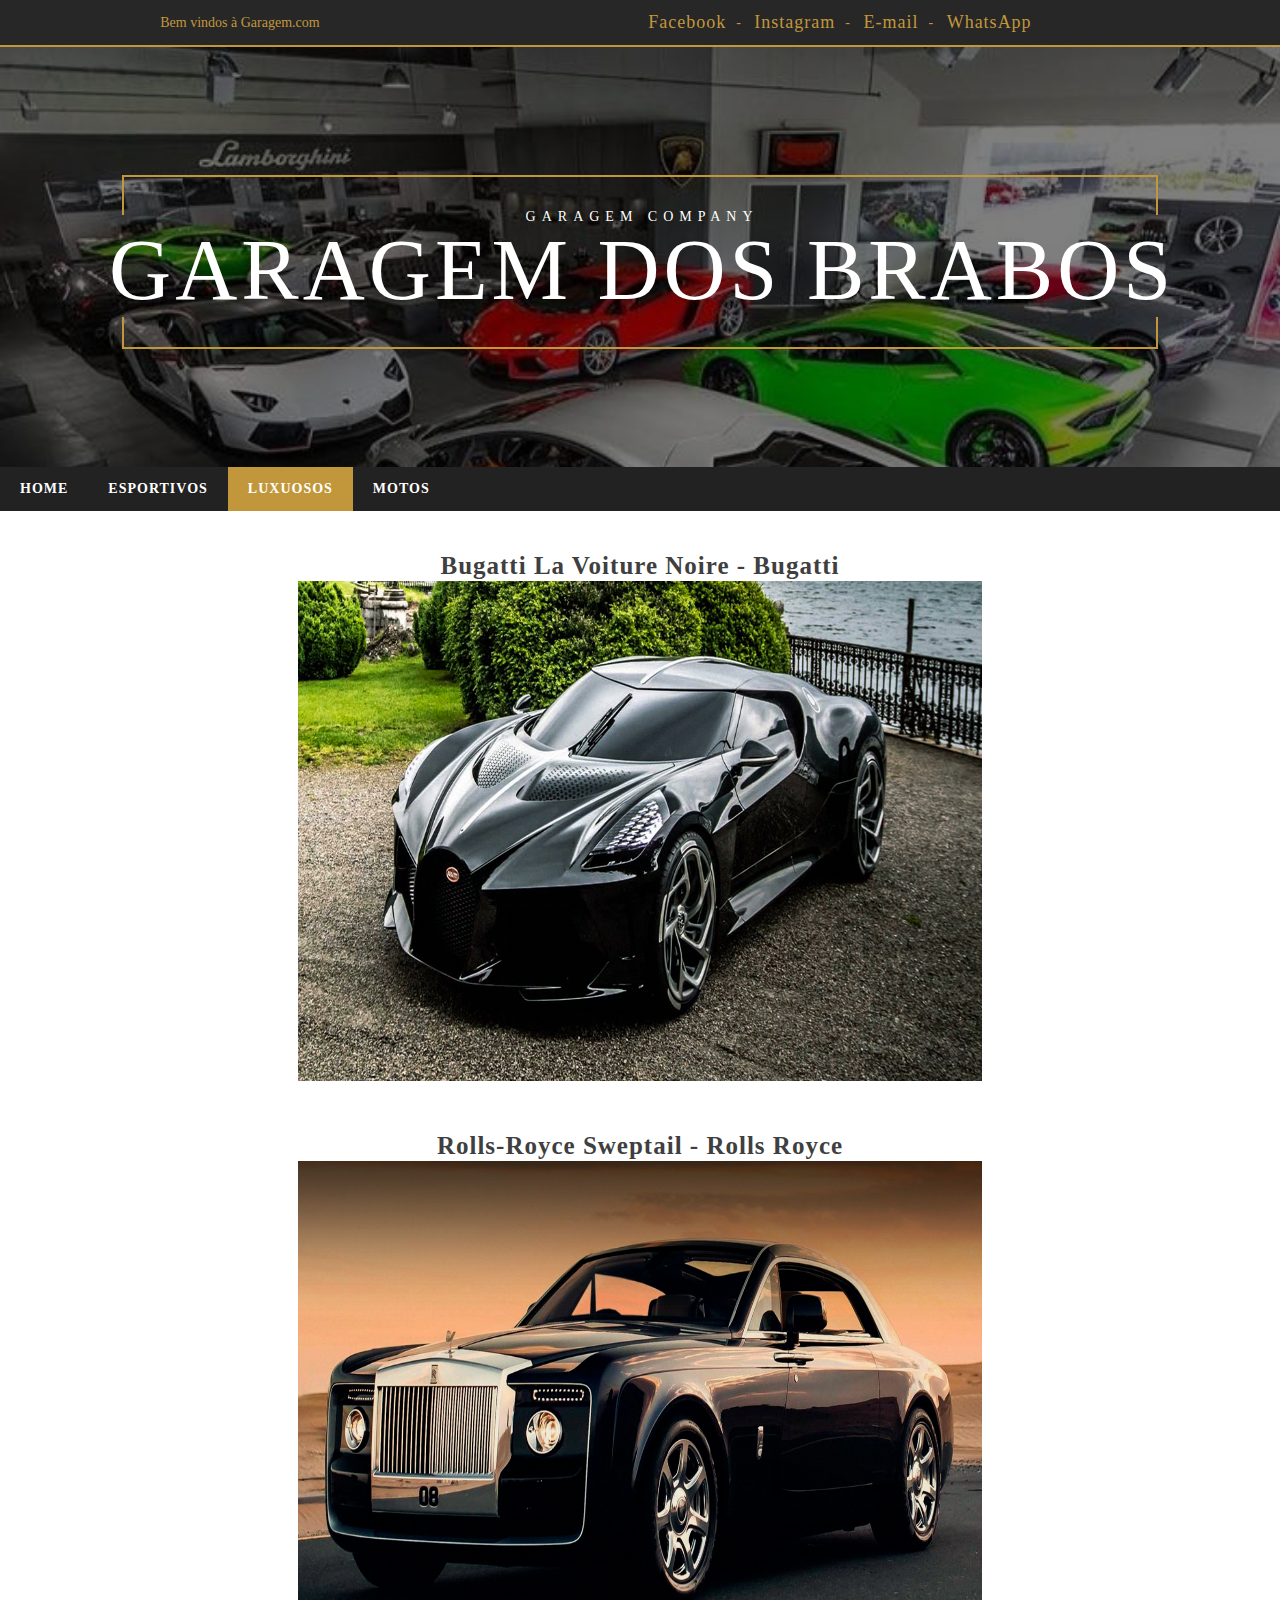
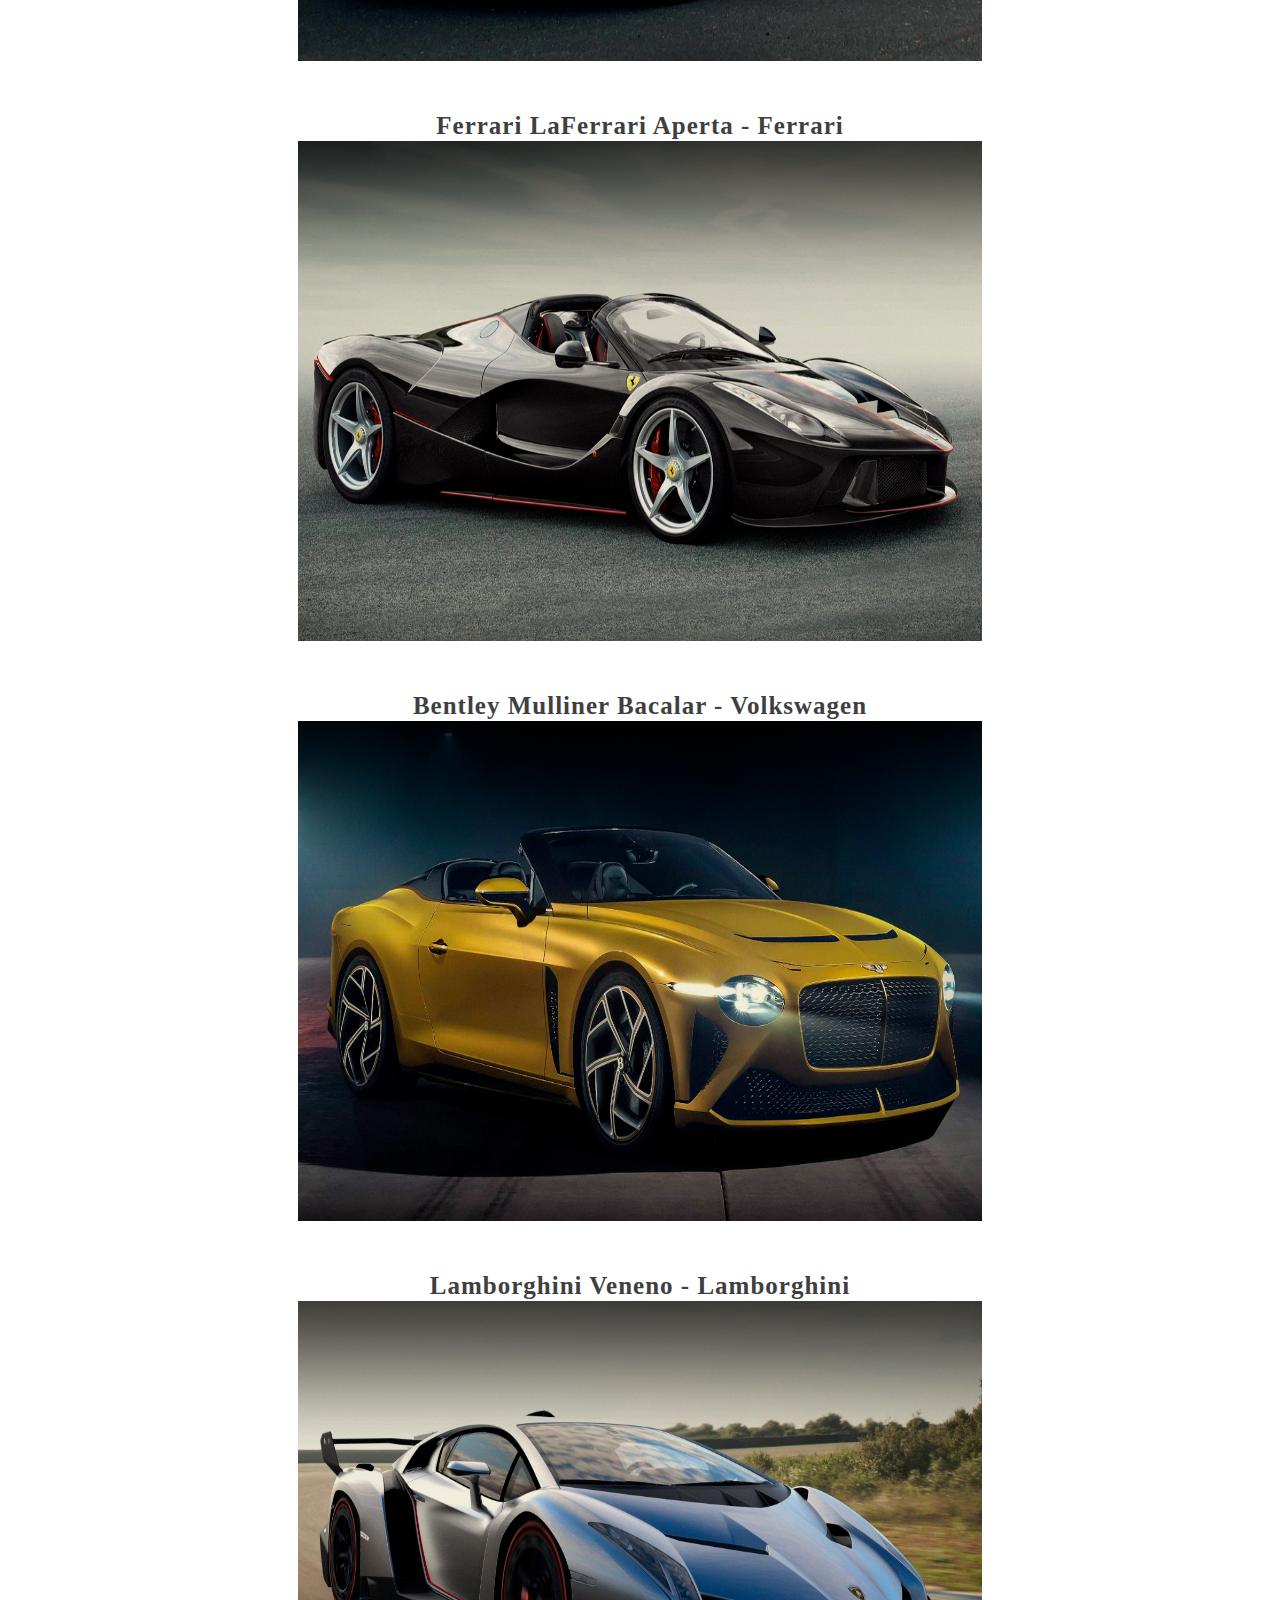
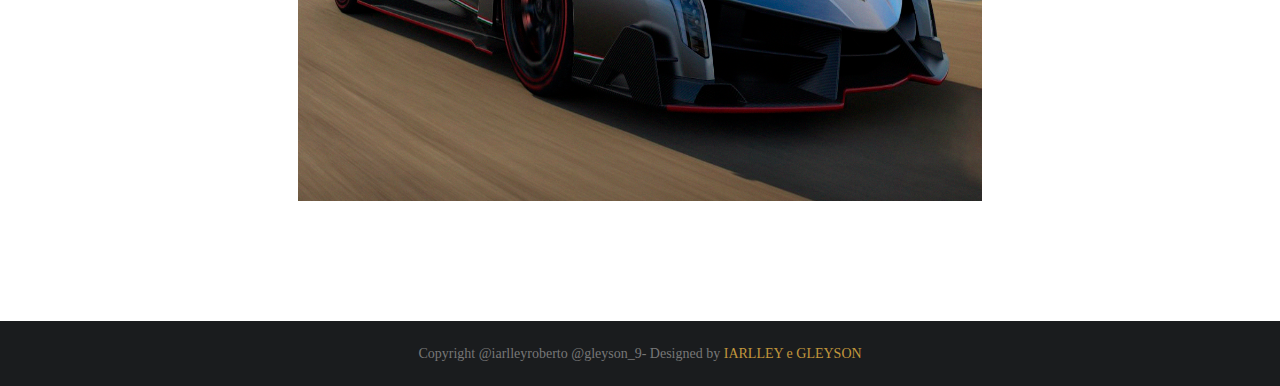
<file: luxuosos.html>
<!DOCTYPE html>

<html lang="pt-BR">

<head>

	<meta charset="utf-8">
	<title>Luxuosos</title>

	<meta name="viewport" content="width=device-width, initial-scale=1, maximum-scale=1">


	<link rel="stylesheet" href="css/zerogrid.css">
	<link rel="stylesheet" href="css/style.css">
	<link rel="stylesheet" href="css/menu.css">



</head>

<body class="archive-page">
	<div class="wrap-body">
		<header>
			<div class="wrap-header">
				<!--Top-->
				<div id="top">
					<div class="zerogrid">
						<div class="row">
							<div class="col-1-3">
								<span>Bem vindos à Garagem.com</span>
							</div>
							<div class="col-2-3">
								<ul class="list-inline top-link link">
									<li><a href="https://www.facebook.com/?stype=lo&deoia=1&jlou=Afdy8auU8xF8Gd0KsKxhVnzHnp9d_Wj6vDFQFff2fGv_oxCU9Ll9mzgyxa1Q1RDwobz7qfbBeJoIRMGCYxtGEz1kWVenQhYLFztQyZKONhVMMw&smuh=3396&lh=Ac8pg2dFLOm7gNgeCLI">Facebook</a></li>
									<li><a href="https://www.instagram.com/iarlleyroberto/">Instagram</a></li>
									<li><a href="#">E-mail</a></li>
									<li><a href="#">WhatsApp</a></li>
								</ul>
							</div>
						</div>
					</div>
				</div>
				<!---Main Header--->
				<div class="main-header">
					<div class="zerogrid">
						<div class="row">
							<div class="hero-heading">
								<sup>GARAGEM COMPANY</sup>
								<span>GARAGEM DOS BRABOS</span>
								<div class="tl"></div>
								<div class="tr"></div>
								<div class="br"></div>
								<div class="bl"></div>
							</div>
						</div>
					</div>
				</div>

				<!---Top Menu--->
				<div id="cssmenu">
					<ul>
						<li><a href="index.html"><span>Home</span></a></li>
						<li ><a href="esportivos.html"><span>Esportivos</span></a></li>
						<li class="active"><a href="luxuosos.html"><span>Luxuosos</span></a></li>
						<li class="last"><a href="motos.html"><span>Motos</span></a></li>
					</ul>
				</div>

			</div>
		</header>

		<!--/Container-->
		<section id="container">
			<div class="wrap-container zerogrid">

				<div id="main-content">
					<div class="wrap-content center">

						<div>
							<h2 style="text-align: center;"> Bugatti La Voiture Noire - Bugatti</h2>
							<img style="width: 60%; height: 500px; margin-bottom: 50px;"
								src="./images/Bugatti La Voiture Noire.png" alt="Bugatti">
						</div>
						<div>
							<h2 style="text-align: center;"> Rolls-Royce Sweptail - Rolls Royce</h2>
							<img style="width: 60%; height: 500px; margin-bottom: 50px;"
								src="./images/Rolls-Royce Sweptail.png" alt="Rolls Royce">
						</div>
						<div>
							<h2 style="text-align: center;"> Ferrari LaFerrari Aperta - Ferrari</h2>
							<img style="width: 60%; height: 500px; margin-bottom: 50px;"
								src="./images/La ferrari.png" alt="Ferrari">
						</div>
						<div>
							<h2 style="text-align: center;"> Bentley Mulliner Bacalar - Volkswagen</h2>
							<img style="width: 60%; height: 500px; margin-bottom: 50px;"
								src="./images/Bentley Mulliner Bacalar.png" alt="Volkswagen">
						</div>
						<div>
							<h2 style="text-align: center;"> Lamborghini Veneno - Lamborghini </h2>
							<img style="width: 60%; height: 500px; margin-bottom: 50px;"
								src="./images/lamborghini veneno.png" alt="Lamborghini">
						</div>


					</div>
				</div>
			</div>
		</section>

		<!--Rodapé-->
		<footer>

			<div class="bottom-footer">
				<div class="copyright">
					Copyright @iarlleyroberto @gleyson_9- Designed by <a
						href="https://www.instagram.com/iarlleyroberto/">IARLLEY e GLEYSON</a>
				</div>
			</div>


		</footer>
	</div>

</body>

</html>
</file>
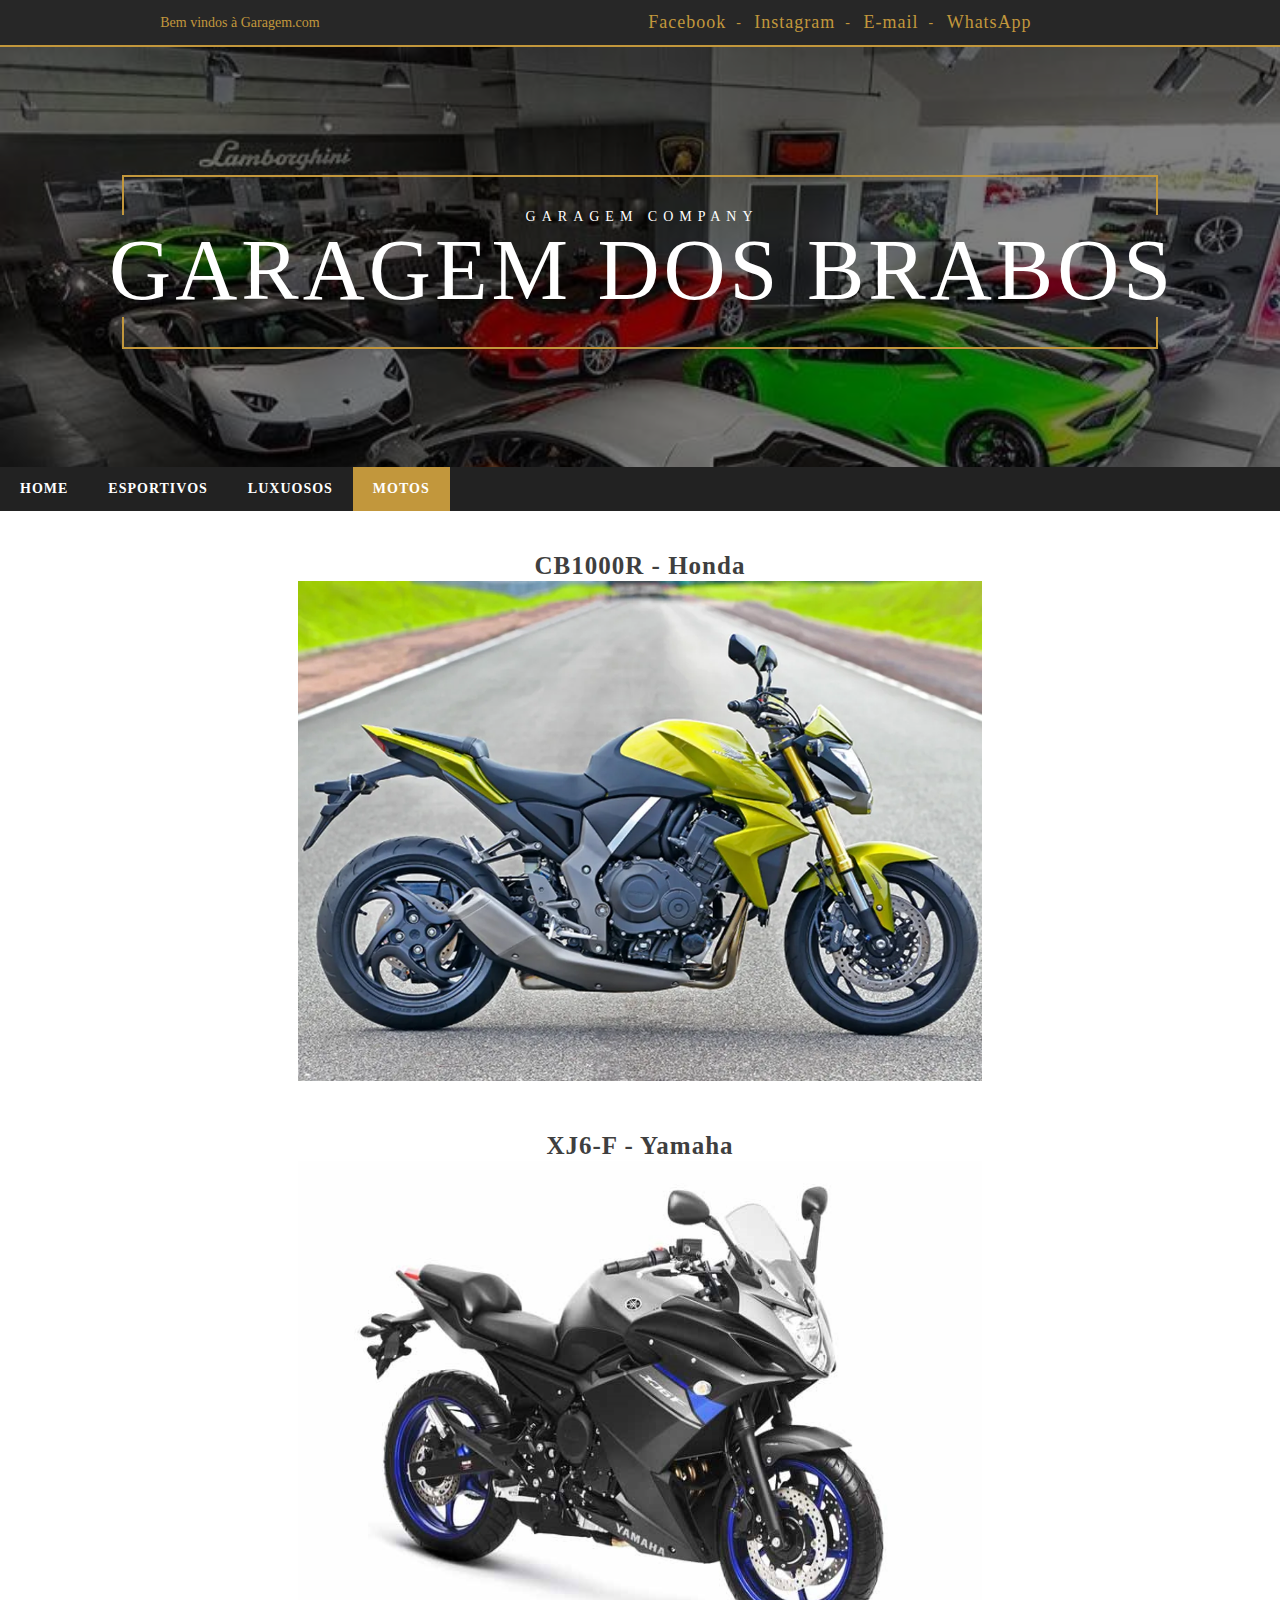
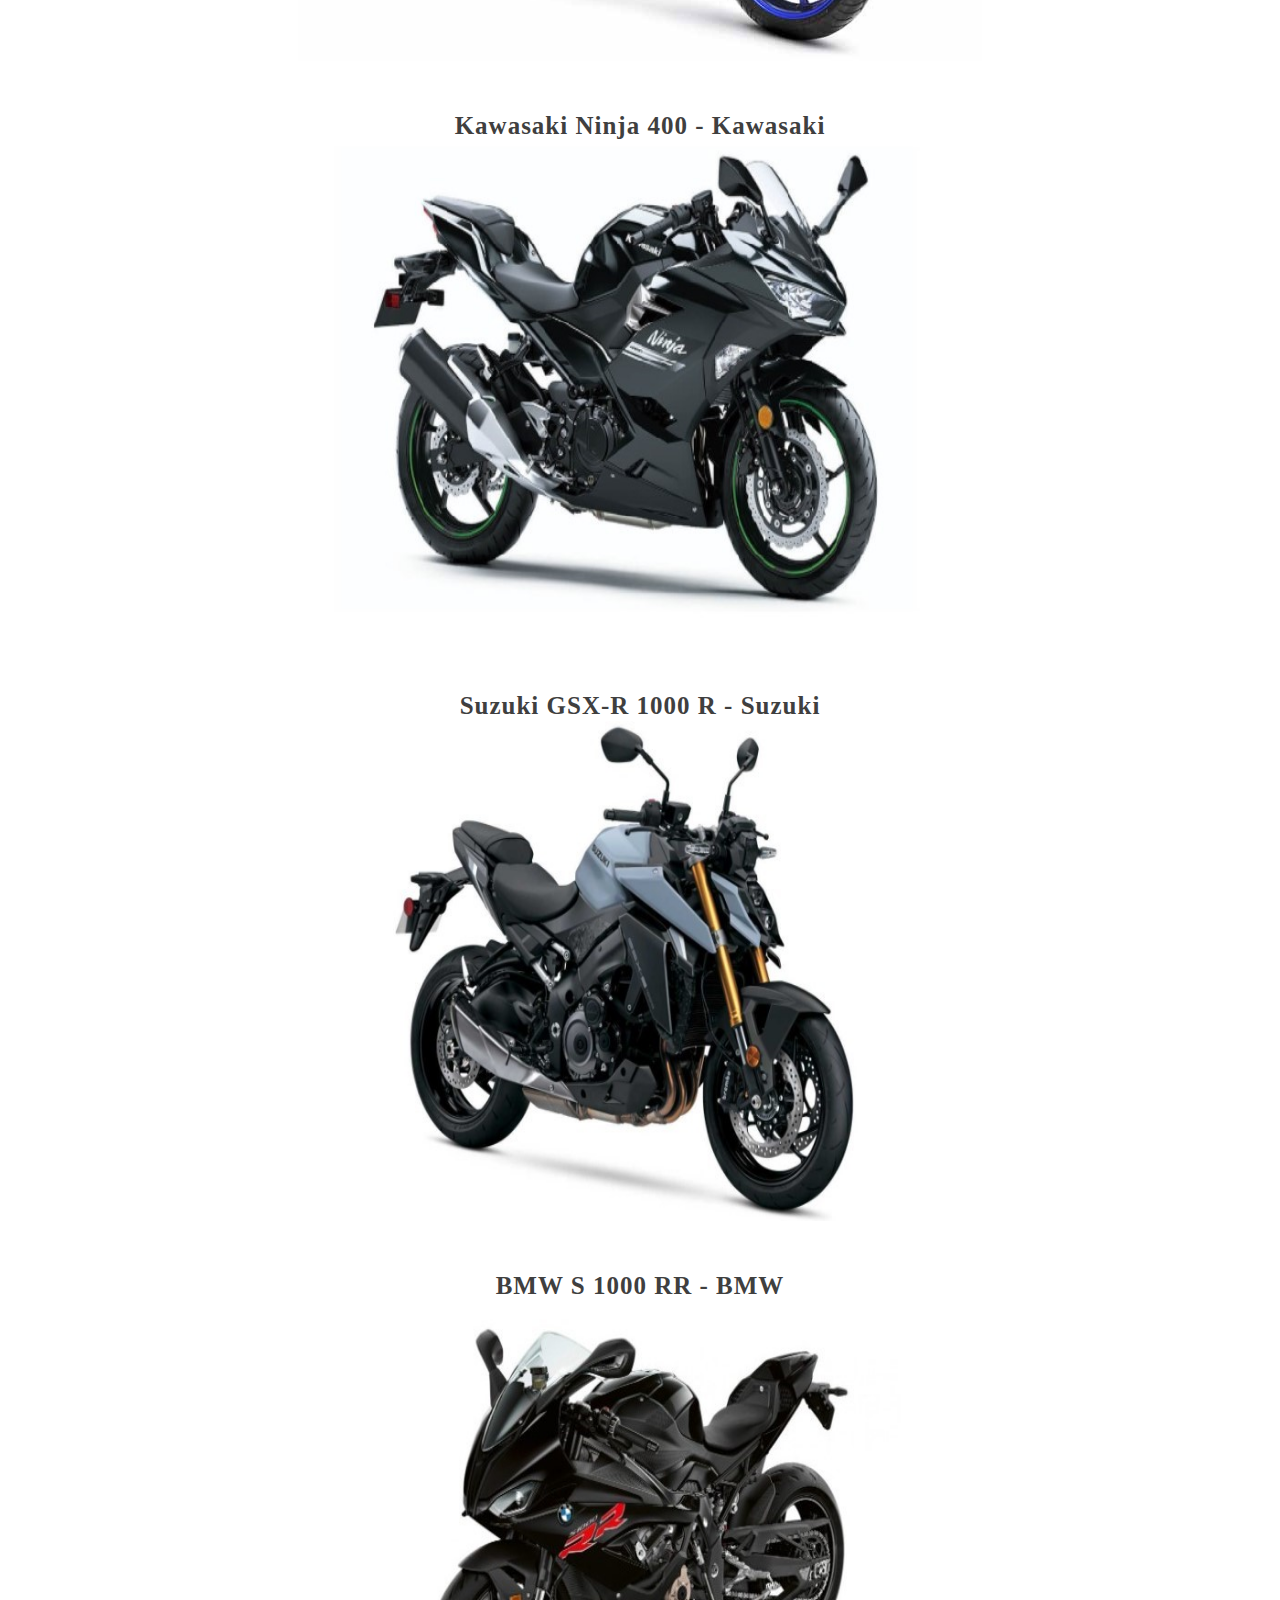
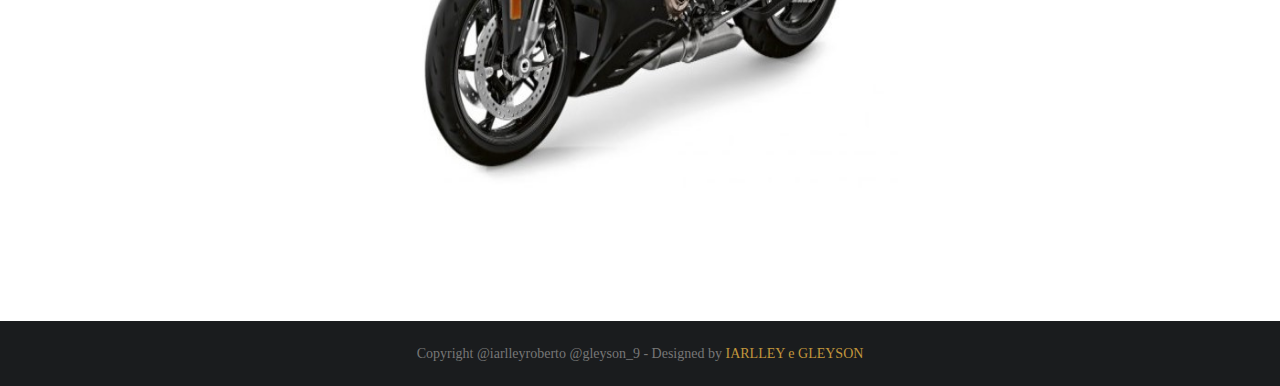
<file: motos.html>
<!DOCTYPE html>

<html lang="pt-BR">

<head>

	<meta charset="utf-8">
	<title>Motos</title>

	<meta name="viewport" content="width=device-width, initial-scale=1, maximum-scale=1">


	<link rel="stylesheet" href="css/zerogrid.css">
	<link rel="stylesheet" href="css/style.css">
	<link rel="stylesheet" href="css/menu.css">



</head>

<body class="archive-page">
	<div class="wrap-body">
		<header>
			<div class="wrap-header">
				<!--Top-->
				<div id="top">
					<div class="zerogrid">
						<div class="row">
							<div class="col-1-3">
								<span>Bem vindos à Garagem.com</span>
							</div>
							<div class="col-2-3">
								<ul class="list-inline top-link link">
									<li><a href="https://www.facebook.com/?stype=lo&deoia=1&jlou=Afdy8auU8xF8Gd0KsKxhVnzHnp9d_Wj6vDFQFff2fGv_oxCU9Ll9mzgyxa1Q1RDwobz7qfbBeJoIRMGCYxtGEz1kWVenQhYLFztQyZKONhVMMw&smuh=3396&lh=Ac8pg2dFLOm7gNgeCLI">Facebook</a></li>
									<li><a href="https://www.instagram.com/iarlleyroberto/">Instagram</a></li>
									<li><a href="#">E-mail</a></li>
									<li><a href="#">WhatsApp</a></li>
								</ul>
							</div>
						</div>
					</div>
				</div>
				<!---Main Header--->
				<div class="main-header">
					<div class="zerogrid">
						<div class="row">
							<div class="hero-heading">
								<sup>GARAGEM COMPANY</sup>
								<span>GARAGEM DOS BRABOS</span>
								<div class="tl"></div>
								<div class="tr"></div>
								<div class="br"></div>
								<div class="bl"></div>
							</div>
						</div>
					</div>
				</div>

				<!---Top Menu--->
				<div id="cssmenu">
					<ul>
						<li><a href="index.html"><span>Home</span></a></li>
						<li><a href="esportivos.html"><span>Esportivos</span></a></li>
						<li><a href="luxuosos.html"><span>Luxuosos</span></a></li>
						<li class="active" class="last"><a href="motos.html"><span>Motos</span></a></li>
					</ul>
				</div>

			</div>
		</header>

		<!--/Container-->
		<section id="container">
			<div class="wrap-container zerogrid">

				<div id="main-content">
					<div class="wrap-content center">

						<div>
							<h2 style="text-align: center;"> CB1000R - Honda</h2>
							<img style="width: 60%; height: 500px; margin-bottom: 50px;"
								src="./images/cb1000r.webp" alt="Honda">
						</div>
						<div>
							<h2 style="text-align: center;"> XJ6-F - Yamaha</h2>
							<img style="width: 60%; height: 500px; margin-bottom: 50px;"
								src="./images/xj6-f.jpg" alt="Yamaha">
						</div>
						<div>
							<h2 style="text-align: center;"> Kawasaki Ninja 400   - Kawasaki</h2>
							<img style="width: 60%; height: 500px; margin-bottom: 50px;"
								src="./images/Kawasaki Ninja 400.jpeg" alt="Kawasaki">
						</div>
						<div>
							<h2 style="text-align: center;"> Suzuki GSX-R 1000 R - Suzuki</h2>
							<img style="width: 60%; height: 500px; margin-bottom: 50px;"
								src="./images/Suzuki GSX-R 1000 R.jpeg" alt="Suzuki">
						</div>
						<div>
							<h2 style="text-align: center;"> BMW S 1000 RR  - BMW</h2>
							<img style="width: 60%; height: 500px; margin-bottom: 50px;"
								src="./images/BMW S 1000 RR.jpeg" alt="BMW">
						</div>

					</div>
				</div>
			</div>
		</section>

		<!--Rodapé-->
		<footer>

			<div class="bottom-footer">
				<div class="copyright">
					Copyright @iarlleyroberto @gleyson_9 - Designed by <a
						href="https://www.instagram.com/iarlleyroberto/">IARLLEY e GLEYSON</a>
				</div>
			</div>


		</footer>
	</div>

</body>

</html>
</file>
<file: css/zerogrid.css>
/*
Zerotheme.com | Free Html5 Responsive Templates
Zerogrid - A Single Grid System for Responsive Design
Author: Kimmy
Version : 3.0
Author URI: https://www.zerotheme.com/
*/
/* -------------------------------------------- */
/* ------------------Grid System--------------- */ 
.zerogrid{ width: 1200px; position: relative; margin: 0 auto; padding: 0px;}
.zerogrid:after { content: "\0020"; display: block; height: 0; clear: both; visibility: hidden; }

.zerogrid .f-right{float: right!important;}
.zerogrid .f-left{float: left!important;}

.zerogrid .row{}
.zerogrid .row:before,.row:after { content: '\0020'; display: block; overflow: hidden; visibility: hidden; width: 0; height: 0; }
.zerogrid .row:after{clear: both; }
.zerogrid .row{zoom: 1;}

.zerogrid .wrap-col{margin:10px;}

.zerogrid .col-1-2, .zerogrid .col-1-3, .zerogrid .col-2-3, .zerogrid .col-1-4, .zerogrid .col-2-4, .zerogrid .col-3-4, .zerogrid .col-1-5, .zerogrid .col-2-5, .zerogrid .col-3-5, .zerogrid .col-4-5, .zerogrid .col-1-6, .zerogrid .col-2-6, .zerogrid .col-3-6, .zerogrid .col-4-6, .zerogrid .col-5-6{float:left; display: inline-block;}

.zerogrid .col-full{width:100%;}

.zerogrid .col-1-2,.zerogrid .col-1-2-fixed{width:50%;}
.zerogrid .offset-1-2{margin-left: 50%;}

.zerogrid .col-1-3,.zerogrid .col-1-3-fixed{width:33.33%;}
.zerogrid .col-2-3,.zerogrid .col-2-3-fixed{width:66.66%;}
.zerogrid .offset-1-3{margin-left: 33.33%;}
.zerogrid .offset-2-3{margin-left: 66.66%;}

.zerogrid .col-1-4,.zerogrid .col-1-4-fixed{width:25%;}
.zerogrid .col-2-4,.zerogrid .col-2-4-fixed{width:50%;}
.zerogrid .col-3-4,.zerogrid .col-3-4-fixed{width:75%;}
.zerogrid .offset-1-4{margin-left: 25%;}
.zerogrid .offset-2-4{margin-left: 50%;}
.zerogrid .offset-3-4{margin-left: 75%;}

.zerogrid .col-1-5,.zerogrid .col-1-5-fixed{width:20%;}
.zerogrid .col-2-5,.zerogrid .col-2-5-fixed{width:40%;}
.zerogrid .col-3-5,.zerogrid .col-3-5-fixed{width:60%;}
.zerogrid .col-4-5,.zerogrid .col-4-5-fixed{width:80%;}
.zerogrid .offset-1-5{margin-left: 20%;}
.zerogrid .offset-2-5{margin-left: 40%;}
.zerogrid .offset-3-5{margin-left: 60%;}
.zerogrid .offset-4-5{margin-left: 80%;}

.zerogrid .col-1-6,.zerogrid .col-1-6-fixed{width:16.66%;}
.zerogrid .col-2-6,.zerogrid .col-2-6-fixed{width:33.33%;}
.zerogrid .col-3-6,.zerogrid .col-3-6-fixed{width:50%;}
.zerogrid .col-4-6,.zerogrid .col-4-6-fixed{width:66.66%;}
.zerogrid .col-5-6,.zerogrid .col-5-6-fixed{width:83.33%;}
.zerogrid .offset-1-6{margin-left: 16.66%;}
.zerogrid .offset-2-6{margin-left: 33.33%;}
.zerogrid .offset-3-6{margin-left: 50%;}
.zerogrid .offset-4-6{margin-left: 66.66%;}
.zerogrid .offset-5-6{margin-left: 83.33%;}

@media only screen and (min-width: 960px) and (max-width: 1199px) {
	.zerogrid{width:960px;}
}

@media only screen and (min-width: 768px) and (max-width: 959px) {
	.zerogrid{width:768px;}
}

@media only screen and (max-width: 767px) {
	.zerogrid, .zerogrid .col-1-2, .zerogrid .col-1-3, .zerogrid .col-2-3, .zerogrid .col-1-4, .zerogrid .col-2-4, .zerogrid .col-3-4, .zerogrid .col-1-5, .zerogrid .col-2-5, .zerogrid .col-3-5, .zerogrid .col-4-5, .zerogrid .col-1-6, .zerogrid .col-2-6, .zerogrid .col-3-6, .zerogrid .col-4-6, .zerogrid .col-5-6{width:100%;}
	
	.zerogrid .offset-1-2, .zerogrid .offset-1-3, .zerogrid .offset-2-3, .zerogrid .offset-1-4, .zerogrid .offset-2-4, .zerogrid .offset-3-4, .zerogrid .offset-1-5, .zerogrid .offset-2-5, .zerogrid .offset-3-5, .zerogrid .offset-4-5, .zerogrid .offset-1-6, .zerogrid .offset-2-6, .zerogrid .offset-3-6, .zerogrid .offset-4-6, .zerogrid .offset-5-6{margin-left:0;}
}
</file>
<file: css/style.css>
a,abbr,acronym,address,applet,article,aside,audio,b,blockquote,big,body,center,canvas,caption,cite,code,command,datalist,dd,del,details,dfn,dl,div,dt,em,embed,fieldset,figcaption,figure,font,footer,form,h1,h2,h3,h4,h5,h6,header,hgroup,html,i,iframe,img,ins,kbd,keygen,label,legend,li,meter,nav,object,ol,output,p,pre,progress,q,s,samp,section,small,span,source,strike,strong,sub,sup,table,tbody,tfoot,thead,th,tr,tdvideo,tt,u,ul,var{background:transparent;border:0 none;font-size:100%;margin:0;padding:0;border:0;outline:0;vertical-align:top;}ol, ul {list-style:none;}blockquote, q {quotes:none;}table, table td {padding:0;border:none;border-collapse:collapse;}img {vertical-align:top;}embed {vertical-align:top;}
article, aside, audio, canvas, command, datalist, details, embed, figcaption, figure, footer, header, hgroup, keygen, meter, nav, output, progress, section, source, video {display:block;}
mark, rp, rt, ruby, summary, time {display:inline;}
input, textarea {border:0; padding:0; margin:0; outline: 0;}
iframe {border:0; margin:0; padding:0;}
input, textarea, select {margin:0; padding:0px;}


/* ---------------------------------------------------------------------------- */
/* ---------------------------------------------------------------------------- */
/* ---------------------------------------------------------------------------- */
* {
  -webkit-box-sizing: border-box;
     -moz-box-sizing: border-box;
          box-sizing: border-box;
}

::-moz-selection{background: #c2973c none repeat scroll 0 0;color: #fff;text-shadow:none}
::selection{background: #c2973c none repeat scroll 0 0;color: #fff;text-shadow:none}

/* ---------------------------------------------------------------------------- */
/* ---------------------------------------------------------------------------- */
/* ---------------------------------------------------------------------------- */

html { -webkit-text-size-adjust: none;}
.video embed,.video object,.video iframe { width: 100%;  height: auto;}
img{max-width:100%;	height: auto;width: auto\9; /* ie8 */}

a{color: #c2973c;text-decoration: none;-moz-transition: 0.3s;
    -ms-transition: 0.3s;
    -o-transition: 0.3s;
	transition-duration: 0.3s;}
a:hover {color: #c2973c;}

h1, h2 	{font-size: 25px;line-height: 25px;}
h3, h4	{font-size: 20px;line-height: 20px;}
h5, h6	{font-size: 16px;line-height: 16px;}
h1,h2,h3,h4,h5,h6{font-family: "Merriweather",serif;letter-spacing: 1px;font-weight: 700;line-height:1.2;}

p{margin: 10px 0;color: #777;}

.t-center{text-align: center;}
.t-left{text-align: left;}
.t-right{text-align: right;}
.f-right{float: right;}
.f-left{float: left;}

.post{}
.post:after, .post:before, article:after, article:before, section:after, section:before{clear: both; content: '\0020'; display: block; visibility: hidden; width: 0; height: 0;}

.clear{content: "\0020"; display: block; height: 0; clear: both; visibility: hidden; }
.clearfix:after, .clearfix:before{clear: both; content: '\0020'; display: block; visibility: hidden; width: 0; height: 0;}

.list-inline li{display: inline-block;}

/* --Line-- */
hr{ margin: 20px auto 0; padding: 0; max-width: 210px;border: 0; border-top: double 4px;text-align: center;display: block; line-height: 1px; height: auto;-webkit-box-sizing: content-box;
  -moz-box-sizing: content-box;
  -ms-box-sizing: content-box;
  -o-box-sizing: content-box;
  box-sizing: content-box;}

hr.line01:after, 
hr.line02:after,
hr.line03:after{content: url(../images/rose.png);display: inline-block;position: relative;top: -12px;padding: 0 10px;}

hr.line01 {border-color: #111;}
hr.line01:after {color: #111;background-color: #F7F7F7;}

hr.line02 {border-color: #111;}
hr.line02:after {color: #111;background-color: #ffffff;}

hr.line03 {border-color: #fff;}
hr.line03:after {color: #fff;background-color: #303231;}

/* ---------------------------------------------------------------------------- */
/* ------------------------------------Html-Body------------------------------- */
/* ---------------------------------------------------------------------------- */
html, body {height: 100%;width:100%; padding:0; margin:0;}
body {background: #fff;color: #3F3F3F;font: 14px/25px Arial;font-family: "Merriweather",serif; font-weight: 400;}
body .wrap-body{}

/* ---------------------------------------------------------------------------- */
/* -------------------------------------Header--------------------------------- */
/* ---------------------------------------------------------------------------- */
#top {padding: 10px 0; color: #c2973c;background: #272727;border-bottom: 2px solid #c2973c;}
#top .top-search{}
#top ul.top-link {}

.link{}
.link a{display:inline-block;text-decoration:none;letter-spacing:1px; color: #c2973c;font-family: "Teko",serif;font-size: 18px;}
.link a:hover{color:#fff}
.link li:after{content: "-";padding: 0 10px;}
.link li:last-child:after{content:'';padding:0px;display:none}
ul.link li{padding: 0;margin: 0;}

@media  (max-width: 767px){
	
}

header{text-align: center;}


header .wrap-header{}
header .main-header{background: url(../images/hero.jpg);background-size: cover;position: relative;overflow: hidden;padding: 120px 0;}
header .main-header:before{position: absolute;content: ""; height: 100%; width: 100%;background: rgba(0, 0, 0, .5);top: 0;left: 0;right: 0;bottom: 0;}

header .contact-info{padding: 0 46px 0 0;color: #acb4b6;display: inline-block;font-size: 12px;line-height: 20px;position: relative;}

header .contact-info::before {font-size: 23px;height: 30px;line-height: 30px;width: 30px;color: #c2973c;font-family: "FontAwesome";margin: 0;padding: 10px;position: absolute;text-align: center;top: 0;border: 1px solid #ccc;border-radius: 50%;}
.left.contact-info::before{content: "\f017";right: 0;}
.right.contact-info::before{content: "\f095";left: 0;}
.left.contact-info{padding: 5px 70px 0 0;text-align: right;}
.right.contact-info{padding: 5px 0 0 70px;text-align: left;}

header #logo{}
@media screen and (max-width:767px){
	header .main-header{padding-top: 50px;}
	header #logo{margin: 20px 0;}
}

/* ---------------------------------------------------------------------------- */
/* -------------------------------------Container------------------------------ */
/* ---------------------------------------------------------------------------- */
#container {}
#container .wrap-container{background: #ffffff;}

/* ---content-box--- */
.content-box {}
.content-box .wrap-box {padding:80px 10px; position: relative;}
.content-box .header {text-align: center; margin: 20px 0 70px;}
.content-box .header h2{font-size: 45px;font-weight: bold;line-height: 1.2;color: #111;}
.content-box .header .wrapper{padding: 5px; display: inline-block;}
.content-box .header .intro {color: #c2973c;font-size: 18px;font-weight: bold;margin-bottom: 10px;}

.content-box.boxstyle-1{background: url(../images/bg-3.jpg);position: relative;}
.content-box.boxstyle-1:before{position: absolute;content: ""; height: 100%; width: 100%;background: rgba(45, 50, 56,0.55);top: 0;left: 0;right: 0;bottom: 0;visibility: initial;}
.content-box.boxstyle-2{background: url(../images/bg-2.jpg);background-size:cover;}
.content-box.boxstyle-3{background: #222 url(../images/bg3.jpg) fixed;color: #fff;}

.content-box.box-1 {}
.content-box.box-1 h1{font-size: 38px;color: #333;line-height: 1.2;margin-bottom: 30px;}
.content-box.box-1 span{color: #c2973c;font-size: 52px;}
.content-box.box-1 .lead {font-size: 21px;color: #555;}

.content-box.box-2 p{color: #373737;margin-bottom: 30px}
.content-box.box-2 .lead {font-size: 25px;color: #272727;text-align: center;}
.content-box.box-2 blockquote {position: relative;padding: 20px 100px 0;margin-bottom: 30px;text-align: center;font-size: 25px; border:none;line-height: 1.2;display: block}
.content-box.box-2 blockquote > p{color: #171717;}
.content-box.box-2 blockquote:before, .content-box.box-2 blockquote:after {position: absolute;width: 30px;height: 30px;font-size: 70px;line-height: 1; color: #111;}
.content-box.box-2 blockquote:before {top: 0;left: 0;content: "\201C"; }
.content-box.box-2 blockquote:after {top: 0;right: 0;content: "\201D"; }
@media only screen and (max-width: 1100px) {
 .content-box.box-2 blockquote {font-size: 22px; } 
 }
@media only screen and (max-width: 960px) {
 .content-box.box-2 blockquote {padding: 30px 40px;font-size: 22px; }
 .content-box.box-2 blockquote:before, .content-box.box-2 blockquote:after {width: 20px;height: 20px;font-size: 40px; } 
 }
@media only screen and (max-width: 690px) {
 .content-box.box-2 blockquote {padding: 10px 20px;font-size: 20px; }
 .content-box.box-2  blockquote:before, .content-box.box-2 blockquote:after {font-size: 19px; } 
 }
 .content-box.box-2 .owl-carousel .item{padding: 0 10px;}
 .content-box.box-2 .owl-carousel .item p{margin: 0; }

.content-box.box-3 .wrap-box{padding: 0;}
.content-box.box-3 .portfolio-box-caption .portfolio-box-caption-content .project-name {font-size: 29px;margin-bottom: 10px;}
.content-box.box-3 .portfolio-box-caption .portfolio-box-caption-content .project-category {font-size: 17px;}
.content-box.box-3 .button-skin {background: #fff;color: #111;border:2px solid #fff;}
.content-box.box-3 .button-skin:hover{background: transparent;color: #fff;border:2px solid #fff;}


.content-box.box-4 p{color: #fff;}

/* ---MainContent-Article--- */
#main-content{margin: 40px 0;}
#main-content .wrap-content{padding: 0 30px 20px;}
#main-content .wrap-content h3{margin-bottom: 10px;}

article{padding-bottom: 30px;margin-bottom: 30px;}
article:last-child{border-bottom: none;padding-bottom: 0;}
article:after, article:before{clear: both; content: '\0020'; display: block; visibility: hidden; width: 0; height: 0;}

.post-inner{background:#1A1A1A;}
.post-inner figure {display: table-cell;overflow: hidden;position: relative;width: 50%;}
.post-inner figure img {bottom: 0;left: 50%;max-width: none !important;position: absolute;top: 0;transform: translateX(-50%);}
.post-inner figure.alignleft, 
.post-inner figure.alignright {float: none;}
.post-content{display: table-cell;padding: 60px 64px;vertical-align: top;width: 50%;}
.post-content p{color: #fff;}
.post-content .entry-content {padding-left: 40px;padding-right: 40px;}
.post-content .entry-meta{margin: 10px 0 20px;}
.post-content .entry-meta a{color: #eee;}
.post-content .entry-meta a:hover{color: #C2973C;}
.post-content .entry-meta i{margin: 3px 5px;}
.post-content .button-skin {background: #fff;color: #111;border:2px solid #fff;margin-top: 30px;}
.post-content .button-skin:hover{background: transparent;color: #fff;border:2px solid #fff;}

.post-inner figure + .post-content {padding-right: 32px;text-align: left;}
.post-inner figure + .post-content .entry-content {padding: 0;}
.post-inner figure + .post-content .entry-title::before {text-align: left;}

@media (max-width: 767px) {
	.post-content {padding: 30px 15px !important;}
	.post-inner figure img {left: 0;position: relative;transform: none;width: 100%;}
	.post-inner figure + .post-content {padding: 30px 15px !important;}
}

@media (max-width: 991px) {
	.post-inner figure, 
	.post-content {display: block;width: 100%;}
	.post-inner figure {height: 300px;margin-bottom: 0;opacity: 0.5;}
	.post-inner figure + .post-content {padding: 40px;text-align: center;}
}


/* ---------------------------------------------------------------------------- */
/* -------------------------------------Footer--------------------------------- */
/* ---------------------------------------------------------------------------- */
footer{background: #171717;font-size: 14px;}
footer a{color: #c2973c}
footer a:hover{color: #fff}
footer .widget-title{text-transform: capitalize;margin-bottom: 30px; color: #C2973C;}
footer .wrap-footer{padding: 70px 60px 0;}
footer .brand-footer{font-size: 57px;text-transform: uppercase;letter-spacing: 5px;color: #777;}
footer ul li{margin-bottom: 5px;padding: 10px 0 15px;display: inline-block;}
footer ul.quicklinks li{position:relative;padding: 0 10px;}
footer ul.quicklinks li:after{position: absolute;content: "";border-right: 1px solid #777;height: 16px;top: 5px;padding-left: 10px;}
footer ul.quicklinks li:last-child:after{display: none;}
footer ul.quicklinks li:first-child{padding-left: 0;}
footer .col-footer-1 {}

footer .col-footer-2 p{margin: 5px 0 0;}
footer .col-footer-2 strong{font-size: 17px;}

footer .col-footer-3{}
footer .col-footer-3 ul.social-buttons{}
footer .col-footer-3 ul.social-buttons li a{font-size: 35px;margin: 15px;}

footer .bottom-footer{margin-top: 50px;}
.copyright{background: #1a1c1e;color: #777;padding: 20px;text-align: center;}

@media all and (max-width: 768px){
	.copyright{text-align: center;}
	.copyright ul.quick-link{float: none;margin-top: 10px;}
}

/* ---------------------------------------------------------------------------- */
/* -------------------------------------Contact-------------------------------- */
/* ---------------------------------------------------------------------------- */
.contact h3{margin-left: 30px;}
#contact_form {padding:0px 25px;}

#ff label {cursor:pointer;margin:5px 0;display:block;font-weight:bold;}

#ff input[type="text"], #ff input[type="email"]{display:block;width:100%;color:#111;background-color:#F3F3F3;border:1px solid #999;padding:13px;margin: 5px 0 25px 0;font-size: 16px;max-height: 45px;}

textarea {display:block;width:100%;height:200px;background-color:#F3F3F3; color:#111;border:1px solid #999;padding:10px;margin: 5px 0 25px 0;}



/* ---------------------------------------------------------------------------- */
/* -------------------------------------Button--------------------------------- */
/* ---------------------------------------------------------------------------- */
.button{
	cursor: pointer;
	font-size: 13px;
	border:1px solid #ffffff; 
	display: inline-block;
	text-decoration: none;
	margin: 5px 0;
	color: #fff;
	padding: 10px 15px;
	-webkit-transition: all .35s;
	-moz-transition: all .35s;
	transition: all .35s;
	text-shadow: none;
}
.button:hover{text-decoration: none; background: #303030;}

.button-skin {background: #111;color: #fff;padding: 10px 25px;text-align: center;border:2px solid #111;font-weight: bold; font-size: 14px;letter-spacing: 2px;}
.button-skin:hover{background: transparent;color: #333;border:2px solid #333;}
.button-subcribe{background-color: #c2973c;color: #fff;font-weight: bold;}
.button-subcribe:hover{background-color: #333;}


/* ---------------------------------------------------------------------------- */
/* ------------------------------Portfolio Box--------------------------------- */
/* ---------------------------------------------------------------------------- */	
.portfolio-box {display: block;position: relative;margin: auto;overflow: hidden;}
.portfolio-box:before{z-index:1;content:"";position:absolute;left:20px;right:20px;top:20px;bottom:20px;border-top:2px solid #c2973c;border-bottom:2px solid #c2973c;transform:scale(1,1);-moz-transform:scale(1,1);-webkit-transform:scale(1,1);-ms-transform:scale(1,1);transition:all 0.4s ease-in-out 0s;-moz-transition:all 0.4s ease-in-out 0s;-webkit-transition:all 0.4s ease-in-out 0s;}
.portfolio-box:after{z-index:1;content:"";position:absolute;left:20px;right:20px;top:20px;bottom:20px;border-left:2px solid #c2973c;border-right:2px solid #c2973c;transform:scale(1,1);-moz-transform:scale(1,1);-webkit-transform:scale(1,1);-ms-transform:scale(1,1);transition:all 0.4s ease-in-out 0s;-moz-transition:all 0.4s ease-in-out 0s;-webkit-transition:all 0.4s ease-in-out 0s;}
.portfolio-box:hover:before{transform:scale(0,1);-moz-transform:scale(0,1);-webkit-transform:scale(0,1);-ms-transform:scale(0,1)}
.portfolio-box:hover:after {transform:scale(1,0);-moz-transform:scale(1,0);-webkit-transform:scale(1,0);-ms-transform:scale(1,0)}

/****** Zoom Effect ******/
.portfolio-box.zoom-effect .portfolio-box-caption{background: rgba(45, 50, 56,0.55);}
.portfolio-box.zoom-effect img{-webkit-transition: 0.5s ease;transition: 0.5s ease;}
.portfolio-box:hover.zoom-effect img{-webkit-transform:scale(1.1); /* Safari and Chrome */-moz-transform:scale(1.1); /* Firefox */-ms-transform:scale(1.1); /* IE 9 */-o-transform:scale(1.1); /* Opera */transform:scale(1.1);}


.portfolio-box .portfolio-box-caption {display: block;position: absolute;bottom: 0;width: 100%;height: 100%;text-align: center;color: #fff;-webkit-transition: all .35s;-moz-transition: all .35s;transition: all .35s;}
.portfolio-box .portfolio-box-caption .portfolio-box-caption-content {position: absolute;top: 50%;width: 100%;text-align: center;transform: translateY(-50%);}

.portfolio-box .portfolio-box-caption .portfolio-box-caption-content .project-button,
.portfolio-box .portfolio-box-caption .portfolio-box-caption-content .project-category,
.portfolio-box .portfolio-box-caption .portfolio-box-caption-content .project-name {padding: 0 15px;text-transform: uppercase;font-weight: 600;letter-spacing: 2px;text-shadow: 2px 2px #111;}
.portfolio-box .portfolio-box-caption .portfolio-box-caption-content .project-category {font-size: 13px;color: #c2973c;margin-bottom: 10px;}
.portfolio-box .portfolio-box-caption .portfolio-box-caption-content .project-name {font-size: 16px;margin-bottom: 3px;}
.portfolio-box .portfolio-box-caption .portfolio-box-caption-content .project-button{transition: all 1s ease;opacity: 0; height: 0;overflow: hidden;}

.portfolio-box:hover .portfolio-box-caption {opacity: 1;}
.portfolio-box:hover .portfolio-box-caption .portfolio-box-caption-content .project-button{opacity: 1;height: auto;}
.portfolio-box:hover .portfolio-box-caption .portfolio-box-caption-content .project-category,
.portfolio-box:hover .portfolio-box-caption .portfolio-box-caption-content .project-name{display: none;}

@media(min-width:768px) {
    .portfolio-box .portfolio-box-caption .portfolio-box-caption-content .project-category {
        font-size: 15px;
    }
    .portfolio-box .portfolio-box-caption .portfolio-box-caption-content .project-name {
        font-size: 19px;
    }
}

/* ---------------------------------------------------------------------------- */
/* ------------------------------------Crumbs---------------------------------- */
/* ---------------------------------------------------------------------------- */
.crumbs {-webkit-box-shadow: 0px 25px 18px -26px rgba(0,0,0,0.75);-moz-box-shadow: 0px 25px 18px -26px rgba(0,0,0,0.75);box-shadow: 0px 25px 18px -26px rgba(0,0,0,0.75);padding:15px 0 15px 30px;margin: 60px 0 40px;}
.crumbs ul {list-style: none;display: inline-table;}
.crumbs ul li {display: inline;}
.crumbs ul li a {display: block;float: left;background: #c2973c;text-align: center;padding: 7px 30px 8px 40px;position: relative;margin: 0 20px 0 0; font-size: 16px;text-decoration: none;color: #fff;}
.crumbs ul li a:after {content: "";  border-top: 20px solid transparent;border-bottom: 20px solid transparent;border-left: 20px solid #c2973c;position: absolute; right: -20px; top: 0;z-index: 1;-webkit-transition: border 0.3s, -webkit-transform 0.3s;-moz-transition: border 0.3s, -moz-transform 0.3s;-o-transition: border 0.3s, -o-transform 0.3s;transition: border 0.3s, transform 0.3s;}
.crumbs ul li a:before {content: "";  border-top: 20px solid transparent;border-bottom: 20px solid transparent;border-left: 20px solid #fff;position: absolute; left: 0; top: 0;}
.crumbs ul li:first-child a {border-top-left-radius: 6px; border-bottom-left-radius: 6px;}
.crumbs ul li:first-child a:before {display: none; }
.crumbs ul li:last-child a {padding-right: 40px;padding-left: 50px;border-top-right-radius: 6px; border-bottom-right-radius: 6px;}
.crumbs ul li:last-child a:after {display: none; }		
.crumbs ul li a:hover {background: #222;color: #fff;}
.crumbs ul li a:hover:after {border-left-color: #222;}
.crumbs ul li a:hover:after {border-left-color: #222;}

/* ---------------------------------------------------------------------------- */
/* ----------------------------------Carousel---------------------------------- */
/* ---------------------------------------------------------------------------- */
.owl-carousel{}
.owl-controls .owl-buttons {text-align: center;margin-top: 20px;}
.owl-carousel:hover .owl-buttons div {}
.owl-controls .owl-buttons .owl-prev,
.owl-controls .owl-buttons .owl-next {display: inline-block;margin: 10px;}
.owl-carousel .owl-buttons i.fa {font-size: 45px;color: #111;-moz-transition: 0.3s;-ms-transition: 0.3s;-o-transition: 0.3s;transition-duration: 0.3s;}
.owl-carousel .owl-buttons i.fa:hover {color: #fff;}
.owl-carousel .item{position: relative;}
.carousel-caption {position: absolute;top: 50%;transform: translateY(-50%);bottom: auto;padding: 0;text-align: center;width: 100%;left: auto;right: auto;text-shadow: none;}
.carousel-caption a:hover {color: #C2973C;}
.carousel-caption-title {margin: 0;padding: 0;}
.carousel-caption-title a {font-size: 18px;font-size: 1.125em;font-family: 'Cabin', Helvetica, sans-serif;text-transform: uppercase;letter-spacing: 2px;color: #373735;}
.carousel-caption-title {white-space: nowrap;overflow: hidden;text-overflow: ellipsis;}
.carousel-caption-category {margin: 0;padding: 0;}
.carousel-caption-category a {color: #aaaaaa;font-size: 14px;font-size: 0.875em;letter-spacing: .5px;text-transform: lowercase;}
.carousel-caption-inner {background: #fff;padding: 30px 40px;max-width: 80%;margin: 0 auto;display: inline-block;}




.hero-heading {display: inline-block;font-weight: 300;letter-spacing: 4px;line-height: 41px;margin: 29px 15px 56px;min-height: 41px;padding-left: 0.3em;position: relative;text-transform: uppercase;}
.hero-heading::before {border-top: 2px solid transparent;content: "";display: block;height: 17px;left: 0;position: absolute;top: -29px;width: 100%;}
.hero-heading::after {border-bottom: 2px solid transparent;bottom: -31px;content: "";display: block;height: 17px;left: 0;position: absolute;width: 100%;}
.hero-heading > span {display: block;margin: 0 -17px;font-size: 30px;}
.hero-heading .tl,
.hero-heading .tr, 
.hero-heading .br, 
.hero-heading .bl {display: block;height: 30px;position: absolute;width: 0;}

.hero-heading .tl {border-right: 2px solid transparent;left: 0;top: -29px;}
.hero-heading .tr {border-left: 2px solid transparent;right: 0;top: -29px;}
.hero-heading .br {border-left: 2px solid transparent;bottom: -31px;right: 0;z-index: 100;}
.hero-heading .bl {border-right: 2px solid transparent;bottom: -31px;left: 0;z-index: 100;}
.hero-heading::before, .hero-heading::after, .hero-heading .tl, .hero-heading .tr, .hero-heading .br, .hero-heading .bl {border-color: #c2973c;}


header .hero-heading{color: #fff;}
header .hero-heading::before{top: -21px;}
header .hero-heading::after{bottom: -58px;}
header .hero-heading > sup{letter-spacing: 6px;}
header .hero-heading > span {font-size: 86px;margin: 13px -17px 0;}
header .hero-heading .tl {top: -20px;height: 39px;}
header .hero-heading .tr {top: -20px;height: 39px;}
header .hero-heading .br {bottom: -56px;}
header .hero-heading .bl {bottom: -56px;}

@media(max-width:767px) {
    header .hero-heading::before{top: -17px;}
	header .hero-heading::after{bottom: -55px;}
	header .hero-heading > sup{letter-spacing: 4px;font-size: 13px;}
	header .hero-heading > span {font-size: 70px;margin: 8px -17px 0;}
	header .hero-heading .tl {top: -17px;height: 34px;}
	header .hero-heading .tr {top: -17px;height: 34px;}
	header .hero-heading .br {bottom: -53px;height: 34px;}
	header .hero-heading .bl {bottom: -53px;height: 34px;}
}

@media(max-width:500px) {
    header .hero-heading::before{top: -12px;}
	header .hero-heading::after{bottom: -39px;}
	header .hero-heading > sup{letter-spacing: 4px;font-size: 10px;}
	header .hero-heading > span {font-size: 40px;margin: 0px -15px 0;}
	header .hero-heading .tl {top: -10px;height: 32px;}
	header .hero-heading .tr {top: -10px;height: 32px;}
	header .hero-heading .br {bottom: -37px;height: 30px;}
	header .hero-heading .bl {bottom: -37px;height: 30px;}
	
	.hero-heading {letter-spacing: 3px;line-height: 32px;min-height: 32px;}
}



.history, .history li {display: block;list-style: outside none none;margin: 0;padding: 0;}
.history {border-left: 2px solid transparent;margin-left: 16px;padding-left: 47px;position: relative;}
.history li {padding-bottom: 30px;padding-top: 80px;position: relative;}
.history li:last-child {padding-bottom: 0;}
.history .heading {left: 0;position: absolute;top: 0;}
.history .title {font-size: 15px;font-weight: 700;letter-spacing: 0.3em;margin: -4px 0 0;text-transform: uppercase;color: #fff;}
.history .icon {border: 2px solid transparent;display: block;height: 35px;left: -65px;position: absolute;top: 36px;width: 35px;background: #ffffff;}
.history .icon .fa {display: block;font-size: 18px;height: 15px;left: -2px;line-height: 17px;position: absolute;text-align: center;top: 8px;width: 35px;background: #ffffff;}
.history .datetime {left: 0;position: absolute;top: 47px;}
.history, .history .icon{border-color: #c2973c;}

.datetime {border-bottom-right-radius: 3px;border-top-right-radius: 3px;color: #fff;display: block;font-size: 10px;height: 22px;left: 0;line-height: 20px;margin: -5px 0 0;padding: 0 7px;position: absolute;text-transform: uppercase;top: 42px;white-space: nowrap;}
.datetime::before {border-bottom: 11px solid transparent;border-right: 11px solid transparent;border-top: 11px solid transparent;content: "";display: block;height: 0;left: -11px;position: absolute;top: 0;width: 0;}
.datetime::before{border-right-color: #c2973c;}
.datetime{background: #c2973c;}


.fixed-nav li.logo {
    max-width: 500px;
  }

  body.fixed-nav .site-wrap {
    transform: scale(1);
  }
  
  nav a {
    text-decoration: none;
    padding: 20px;
    display: inline-block;
    color: white;
    transition: all 0.2s;
    text-transform: uppercase;
  }
</file>
<file: css/menu.css>
nav {
  background: black;
  top: 0;
  width: 100%;
  transition:all 0.5s;
  position: relative;
  z-index: 1;
}

body.fixed-nav nav {
  position: fixed;
  box-shadow: 0 5px 0 rgba(0,0,0,0.1);
}

nav ul {
  margin: 0;
  padding: 0;
  list-style: none;
  display: flex;
}

nav li {
  flex: 1;
  text-align: center;
  display: flex;
  justify-content: center;
  align-items: center;
}

#cssmenu {
  background: #222;
  margin: 0;
  width: auto;
  padding: 0;
  line-height: 1;
  display: block;
  position: relative;
  z-index: 9999;
}
#cssmenu ul {
  list-style: none;
  margin: 0;
  padding: 0;
  display: block;
}
.center{
  text-align: center;

}
#cssmenu ul:after,
#cssmenu:after {
  content: " ";
  display: block;
  font-size: 0;
  height: 0;
  clear: both;
  visibility: hidden;
}
#cssmenu ul li {
  margin: 0;
  padding: 0;
  display: block;
  position: relative;
}
#cssmenu ul li a {
  text-decoration: none;
  display: block;
  margin: 0;
  -webkit-transition: color .2s ease;
  -moz-transition: color .2s ease;
  -ms-transition: color .2s ease;
  -o-transition: color .2s ease;
  transition: color .2s ease;
  -webkit-box-sizing: border-box;
  -moz-box-sizing: border-box;
  box-sizing: border-box;
}
#cssmenu ul li ul {
  position: absolute;
  left: -9999px;
  top: auto;
}
#cssmenu ul li ul li {
  max-height: 0;
  position: absolute;
  -webkit-transition: max-height 0.4s ease-out;
  -moz-transition: max-height 0.4s ease-out;
  -ms-transition: max-height 0.4s ease-out;
  -o-transition: max-height 0.4s ease-out;
  transition: max-height 0.4s ease-out;
  background: #313131;
}
#cssmenu ul li ul li.has-sub:after {
  display: block;
  position: absolute;
  content: "";
  height: 10px;
  width: 10px;
  border-radius: 5px;
  background: #000000;
  z-index: 1;
  top: 13px;
  right: 15px;
}
#cssmenu.align-right ul li ul li.has-sub:after {
  right: auto;
  left: 15px;
}
#cssmenu ul li ul li.has-sub:before {
  display: block;
  position: absolute;
  content: "";
  height: 0;
  width: 0;
  border: 3px solid transparent;
  border-left-color: #ffffff;
  z-index: 2;
  top: 15px;
  right: 15px;
}
#cssmenu.align-right ul li ul li.has-sub:before {
  right: auto;
  left: 15px;
  border-left-color: transparent;
  border-right-color: #ffffff;
}
#cssmenu ul li ul li a {
  font-size: 14px;
  font-weight: 400;
  text-transform: none;
  color: #d1d1d1;
  letter-spacing: 0;
  display: block;
  width: 170px;
  padding: 11px 10px 11px 20px;
}
#cssmenu ul li ul li:hover {
	background: #4A4C4E;
	
}

#cssmenu ul li ul li:hover > a,
#cssmenu ul li ul li.active > a {
  color: #fff;
}
#cssmenu ul li ul li:hover:after,
#cssmenu ul li ul li.active:after {
  background: #1A1C1E;
}
#cssmenu ul li ul li:hover > ul {
  left: 100%;
  top: 0;
}
#cssmenu ul li ul li:hover > ul > li {
  max-height: 72px;
  position: relative;
}
#cssmenu > ul > li {
  float: left;
}
#cssmenu.align-center > ul > li {
  float: none;
  display: inline-block;
}
#cssmenu.align-center > ul {
  text-align: center;
}
#cssmenu.align-center ul ul {
  text-align: left;
}
#cssmenu.align-right > ul {
  float: right;
}
#cssmenu.align-right > ul > li:hover > ul {
  left: auto;
  right: 0;
}
#cssmenu.align-right ul ul li:hover > ul {
  right: 100%;
  left: auto;
}
#cssmenu.align-right ul ul li a {
  text-align: right;
}
#cssmenu > ul > li:after {
  content: "";
  display: block;
  position: absolute;
  width: 100%;
  height: 0;
  top: 0;
  z-index: 0;
  background: #c2973c;
  -webkit-transition: height .2s;
  -moz-transition: height .2s;
  -ms-transition: height .2s;
  -o-transition: height .2s;
  transition: height .2s;
}
#cssmenu > ul > li.has-sub > a {
  padding-right: 40px;
}
#cssmenu > ul > li.has-sub > a:after {
  display: block;
  content: "";
  background: #ffffff;
  height: 12px;
  width: 12px;
  position: absolute;
  border-radius: 13px;
  right: 14px;
  top: 16px;
}
#cssmenu > ul > li.has-sub > a:before {
  display: block;
  content: "";
  border: 4px solid transparent;
  border-top-color: #4A4C4E;
  z-index: 2;
  height: 0;
  width: 0;
  position: absolute;
  right: 16px;
  top: 21px;
}
#cssmenu > ul > li > a {
  color: #fff;
  padding: 15px 20px;
  font-weight: 600;
  letter-spacing: 1px;
  text-transform: uppercase;
  font-size: 14px;
  z-index: 2;
  position: relative;
}
#cssmenu > ul > li:hover:after,
#cssmenu > ul > li.active:after {
  height: 100%;
}
#cssmenu > ul > li:hover > a,
#cssmenu > ul > li.active > a {
  color: #fff;
}
#cssmenu > ul > li:hover > a:after,
#cssmenu > ul > li.active > a:after {
  background: #000000;
}
#cssmenu > ul > li:hover > a:before,
#cssmenu > ul > li.active > a:before {
  border-top-color: #ffffff;
}
#cssmenu > ul > li:hover > ul {
  left: 0;
}
#cssmenu > ul > li:hover > ul > li {
  max-height: 72px;
  position: relative;
}
#cssmenu #menu-button {
  display: none;
}
#cssmenu > ul > li > a {
  display: block;
}
#cssmenu > ul > li {
  width: auto;
}
#cssmenu > ul > li > ul {
  width: 170px;
  display: block;
}
#cssmenu > ul > li > ul > li {
  width: 170px;
  display: block;
}
</file>
